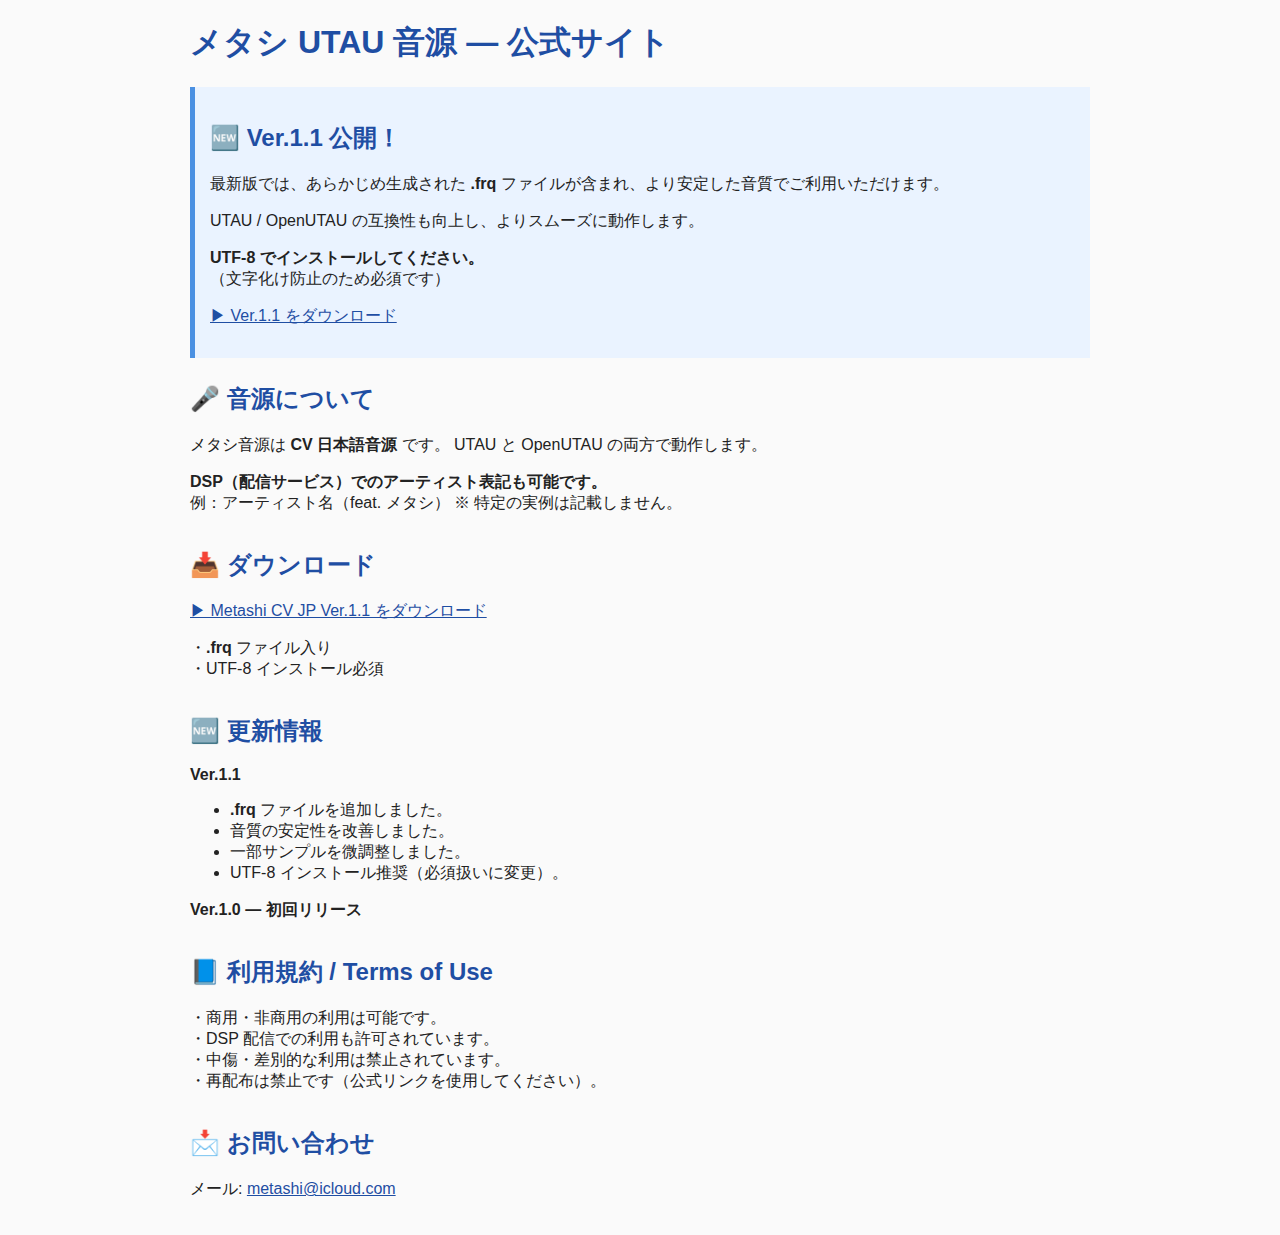
<file: index.html>
<!DOCTYPE html>
<html lang="ja">
<head>
  <meta charset="UTF-8" />
  <meta name="viewport" content="width=device-width, initial-scale=1.0" />

  <!-- Google Verification -->
  <meta name="google-site-verification" content="aur9S5lWnSPc9mtwwclbIxeSicgehd1FJbS9Mf6iuPc" />

  <!-- Título -->
  <title>メタシ UTAU 音源 — 公式サイト</title>

  <!-- Favicon -->
  <link rel="icon" type="image/png" href="images/metashi.png" />

  <!-- Estilinho básico -->
  <style>
    body {
      font-family: "Segoe UI", sans-serif;
      background: #fafafa;
      color: #222;
      margin: 0;
      padding: 0 20px;
      max-width: 900px;
      margin-left: auto;
      margin-right: auto;
    }
    h1, h2 {
      color: #1f4ea3;
    }
    section {
      margin-bottom: 35px;
    }
    a {
      color: #1f4ea3;
    }
    .notice {
      background: #eaf3ff;
      border-left: 5px solid #4a90e2;
      padding: 15px;
      margin-bottom: 25px;
    }
  </style>
</head>

<body>

  <h1>メタシ UTAU 音源 — 公式サイト</h1>

  <!-- Destaque de lançamento -->
  <div class="notice">
    <h2>🆕 Ver.1.1 公開！</h2>
    <p>最新版では、あらかじめ生成された <strong>.frq</strong> ファイルが含まれ、より安定した音質でご利用いただけます。</p>
    <p>UTAU / OpenUTAU の互換性も向上し、よりスムーズに動作します。</p>
    <p><strong>UTF-8 でインストールしてください。</strong><br>
    （文字化け防止のため必須です）</p>
    <p><a href="Metashi_CV_JP1.1.zip">▶ Ver.1.1 をダウンロード</a></p>
  </div>


  <!-- Sobre o voicebank -->
  <section>
    <h2>🎤 音源について</h2>
    <p>メタシ音源は <strong>CV 日本語音源</strong> です。  
       UTAU と OpenUTAU の両方で動作します。</p>

    <p><strong>DSP（配信サービス）でのアーティスト表記も可能です。</strong><br>
    例：アーティスト名（feat. メタシ）  
    ※ 特定の実例は記載しません。</p>
  </section>


  <!-- Download -->
  <section>
    <h2>📥 ダウンロード</h2>
    <p><a href="Metashi_CV_JP1.1.zip">▶ Metashi CV JP Ver.1.1 をダウンロード</a></p>
    <p>・<strong>.frq</strong> ファイル入り  
       <br>・UTF-8 インストール必須</p>
  </section>


  <!-- Atualizações -->
  <section>
    <h2>🆕 更新情報</h2>

    <p><strong>Ver.1.1</strong></p>
    <ul>
      <li><strong>.frq</strong> ファイルを追加しました。</li>
      <li>音質の安定性を改善しました。</li>
      <li>一部サンプルを微調整しました。</li>
      <li>UTF-8 インストール推奨（必須扱いに変更）。</li>
    </ul>

    <p><strong>Ver.1.0 — 初回リリース</strong></p>
  </section>


  <!-- Termos de uso -->
  <section>
    <h2>📘 利用規約 / Terms of Use</h2>
    <p>
      ・商用・非商用の利用は可能です。<br>
      ・DSP 配信での利用も許可されています。<br>
      ・中傷・差別的な利用は禁止されています。<br>
      ・再配布は禁止です（公式リンクを使用してください）。<br>
    </p>
  </section>


  <!-- Contato -->
  <section>
    <h2>📩 お問い合わせ</h2>
    <p>メール: <a href="mailto:metashi@icloud.com">metashi@icloud.com</a></p>
  </section>

</body>
</html>
</file>
